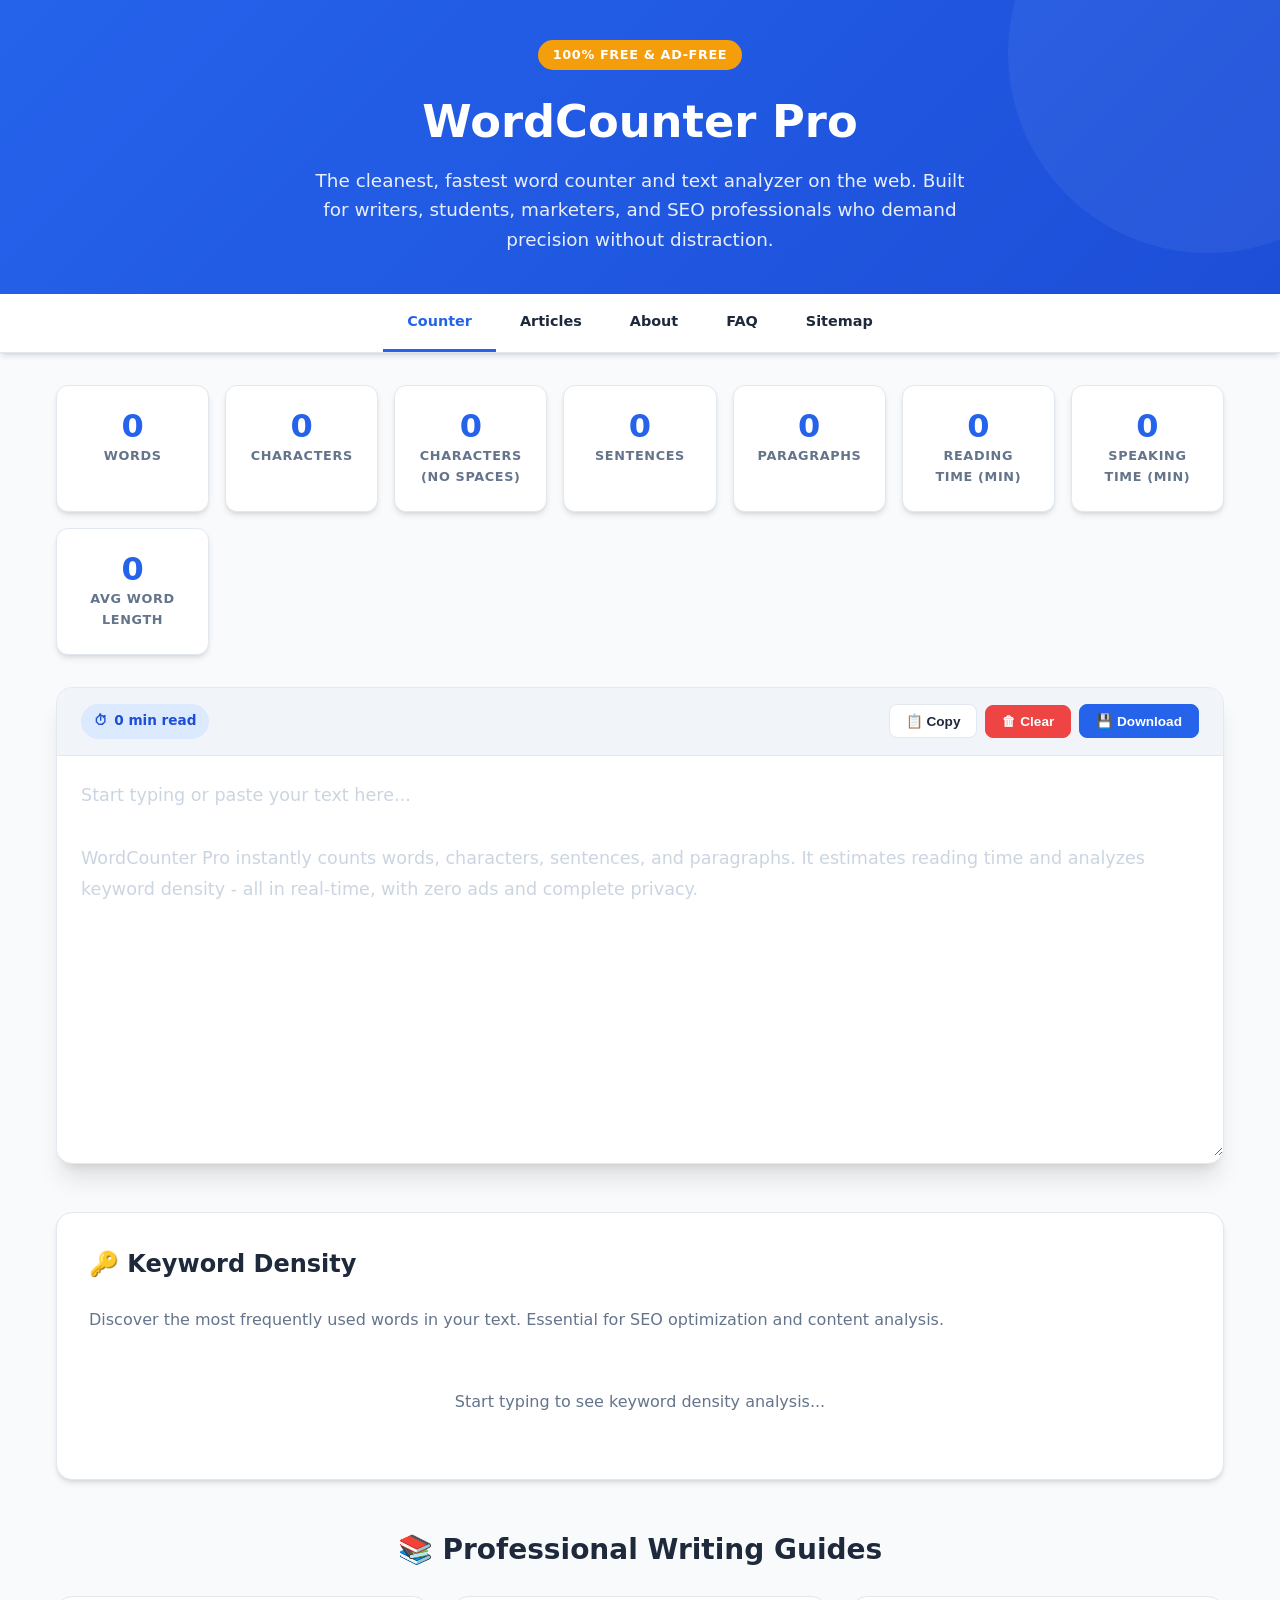
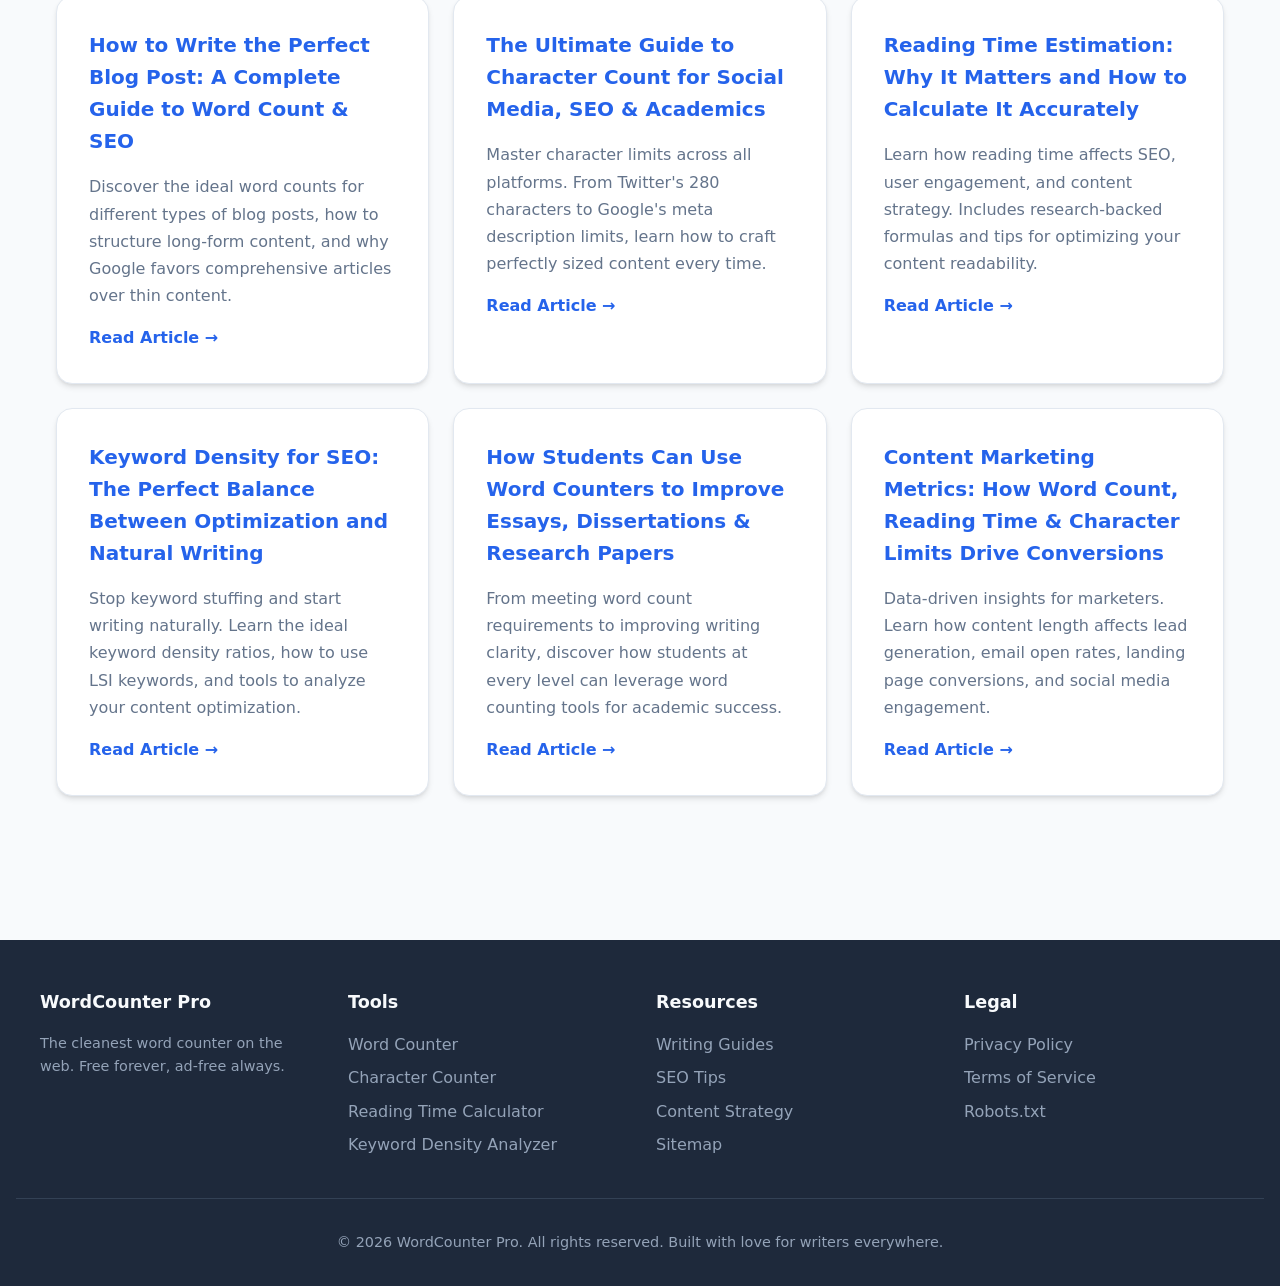
<file: index.html>
<!DOCTYPE html>
<html lang="en">
<head>
<meta charset="UTF-8">
<meta name="viewport" content="width=device-width, initial-scale=1.0">
<title>WordCounter Pro - Free Online Word & Character Counter</title>
<meta name="description" content="Free online word counter, character counter, and reading time estimator. Clean, ad-free tool for writers, students, marketers, and SEO professionals. No signup required.">
<meta name="keywords" content="word counter, character counter, online word count, reading time calculator, SEO word count, essay word counter, text analyzer, free word counter, character count tool">
<meta name="author" content="WordCounter Pro">
<meta name="robots" content="index, follow">
<meta name="googlebot" content="index, follow">
<link rel="canonical" href="https://bankacem.github.io/Word-Counter-/">
<link rel="sitemap" type="application/xml" title="Sitemap" href="https://bankacem.github.io/Word-Counter-/sitemap.xml">
<meta property="og:type" content="website">
<meta property="og:url" content="https://bankacem.github.io/Word-Counter-/">
<meta property="og:title" content="WordCounter Pro - Free Online Word & Character Counter">
<meta property="og:description" content="Clean, ad-free word counter and text analyzer. Perfect for writers, students, and SEO professionals.">
<meta property="og:site_name" content="WordCounter Pro">
<meta name="twitter:card" content="summary_large_image">
<meta name="twitter:url" content="https://bankacem.github.io/Word-Counter-/">
<meta name="twitter:title" content="WordCounter Pro - Free Online Word & Character Counter">
<meta name="twitter:description" content="Clean, ad-free word counter and text analyzer. Perfect for writers, students, and SEO professionals.">
<style>
:root{--primary:#2563eb;--primary-dark:#1d4ed8;--secondary:#f59e0b;--bg:#f8fafc;--card:#ffffff;--text:#1e293b;--text-light:#64748b;--border:#e2e8f0;--success:#10b981;--danger:#ef4444;--shadow:0 4px 6px -1px rgba(0,0,0,0.1),0 2px 4px -2px rgba(0,0,0,0.1);--shadow-lg:0 20px 25px -5px rgba(0,0,0,0.1),0 8px 10px -6px rgba(0,0,0,0.1);}
*{margin:0;padding:0;box-sizing:border-box;}
body{font-family:'Segoe UI',system-ui,-apple-system,sans-serif;background:var(--bg);color:var(--text);line-height:1.6;}
header{background:linear-gradient(135deg,var(--primary) 0%,var(--primary-dark) 100%);color:white;padding:2.5rem 1rem;text-align:center;position:relative;overflow:hidden;}
header::before{content:'';position:absolute;top:-50%;right:-10%;width:400px;height:400px;background:rgba(255,255,255,0.05);border-radius:50%;}
header h1{font-size:2.8rem;font-weight:800;margin-bottom:0.5rem;position:relative;}
header p{font-size:1.15rem;opacity:0.9;max-width:650px;margin:0 auto;position:relative;}
.badge{display:inline-block;background:var(--secondary);color:white;padding:0.3rem 0.9rem;border-radius:9999px;font-size:0.8rem;font-weight:700;text-transform:uppercase;letter-spacing:0.05em;margin-bottom:1rem;position:relative;}
nav{background:var(--card);border-bottom:1px solid var(--border);padding:0;position:sticky;top:0;z-index:100;box-shadow:var(--shadow);}
nav ul{display:flex;justify-content:center;list-style:none;flex-wrap:wrap;max-width:1200px;margin:0 auto;}
nav li a{display:block;padding:1rem 1.5rem;color:var(--text);text-decoration:none;font-weight:600;font-size:0.9rem;transition:all 0.2s;border-bottom:3px solid transparent;}
nav li a:hover,nav li a.active{color:var(--primary);border-bottom-color:var(--primary);}
.container{max-width:1200px;margin:0 auto;padding:2rem 1rem;}
.stats-grid{display:grid;grid-template-columns:repeat(auto-fit,minmax(150px,1fr));gap:1rem;margin-bottom:2rem;}
.stat-card{background:var(--card);border-radius:12px;padding:1.5rem;text-align:center;box-shadow:var(--shadow);border:1px solid var(--border);transition:transform 0.2s,box-shadow 0.2s;}
.stat-card:hover{transform:translateY(-2px);box-shadow:var(--shadow-lg);}
.stat-card .number{font-size:2rem;font-weight:800;color:var(--primary);line-height:1;margin-bottom:0.25rem;}
.stat-card .label{font-size:0.8rem;color:var(--text-light);text-transform:uppercase;letter-spacing:0.05em;font-weight:600;}
.editor-section{background:var(--card);border-radius:16px;box-shadow:var(--shadow-lg);border:1px solid var(--border);overflow:hidden;margin-bottom:3rem;}
.editor-toolbar{display:flex;justify-content:space-between;align-items:center;padding:1rem 1.5rem;background:#f1f5f9;border-bottom:1px solid var(--border);flex-wrap:wrap;gap:0.5rem;}
.toolbar-group{display:flex;gap:0.5rem;align-items:center;}
.btn{padding:0.5rem 1rem;border:1px solid var(--border);background:white;border-radius:8px;cursor:pointer;font-size:0.85rem;font-weight:600;color:var(--text);transition:all 0.2s;display:inline-flex;align-items:center;gap:0.4rem;}
.btn:hover{background:var(--primary);color:white;border-color:var(--primary);}
.btn-secondary{background:var(--primary);color:white;border-color:var(--primary);}
.btn-secondary:hover{background:var(--primary-dark);}
.btn-danger{background:var(--danger);color:white;border-color:var(--danger);}
.btn-danger:hover{background:#dc2626;}
#textInput{width:100%;min-height:400px;padding:1.5rem;border:none;outline:none;font-size:1.1rem;line-height:1.8;resize:vertical;font-family:'Segoe UI',system-ui,sans-serif;color:var(--text);}
#textInput::placeholder{color:#cbd5e1;}
.keyword-section{background:var(--card);border-radius:16px;box-shadow:var(--shadow);border:1px solid var(--border);padding:2rem;margin-bottom:3rem;}
.keyword-section h2{font-size:1.5rem;margin-bottom:1.5rem;}
.keyword-grid{display:grid;grid-template-columns:repeat(auto-fill,minmax(200px,1fr));gap:0.75rem;}
.keyword-item{display:flex;justify-content:space-between;align-items:center;padding:0.75rem 1rem;background:#f8fafc;border-radius:8px;border:1px solid var(--border);}
.keyword-item .word{font-weight:600;color:var(--text);}
.keyword-item .count{background:var(--primary);color:white;padding:0.2rem 0.6rem;border-radius:9999px;font-size:0.8rem;font-weight:700;}
.articles-section{margin-bottom:3rem;}
.articles-section h2{font-size:1.75rem;margin-bottom:1.5rem;text-align:center;}
.articles-grid{display:grid;grid-template-columns:repeat(auto-fit,minmax(300px,1fr));gap:1.5rem;}
.article-card{background:var(--card);border-radius:16px;box-shadow:var(--shadow);border:1px solid var(--border);padding:2rem;transition:transform 0.2s,box-shadow 0.2s;cursor:pointer;}
.article-card:hover{transform:translateY(-4px);box-shadow:var(--shadow-lg);}
.article-card h3{font-size:1.25rem;margin-bottom:1rem;color:var(--primary);}
.article-card p{color:var(--text-light);margin-bottom:1rem;line-height:1.7;}
.article-card .read-more{color:var(--primary);text-decoration:none;font-weight:600;display:inline-flex;align-items:center;gap:0.3rem;}
.article-card .read-more:hover{text-decoration:underline;}
.full-article{background:var(--card);border-radius:16px;box-shadow:var(--shadow);border:1px solid var(--border);padding:3rem;margin-bottom:2rem;display:none;}
.full-article.active{display:block;animation:fadeIn 0.4s ease;}
@keyframes fadeIn{from{opacity:0;transform:translateY(10px);}to{opacity:1;transform:translateY(0);}}
.full-article h2{font-size:2rem;margin-bottom:1.5rem;color:var(--text);}
.full-article h3{font-size:1.35rem;margin:2rem 0 1rem;color:var(--primary-dark);}
.full-article p{margin-bottom:1.25rem;color:var(--text);line-height:1.8;font-size:1.05rem;}
.full-article ul,.full-article ol{margin:1rem 0 1.5rem 1.5rem;}
.full-article li{margin-bottom:0.5rem;line-height:1.7;}
.back-btn{display:inline-flex;align-items:center;gap:0.4rem;margin-bottom:1.5rem;color:var(--primary);text-decoration:none;font-weight:600;cursor:pointer;border:none;background:none;font-size:1rem;}
.back-btn:hover{text-decoration:underline;}
footer{background:var(--text);color:white;padding:3rem 1rem 2rem;margin-top:4rem;}
.footer-grid{display:grid;grid-template-columns:repeat(auto-fit,minmax(200px,1fr));gap:2rem;max-width:1200px;margin:0 auto;}
.footer-col h4{font-size:1.1rem;margin-bottom:1rem;color:#f8fafc;}
.footer-col ul{list-style:none;}
.footer-col li{margin-bottom:0.5rem;}
.footer-col a{color:#94a3b8;text-decoration:none;transition:color 0.2s;}
.footer-col a:hover{color:white;}
.footer-bottom{text-align:center;padding-top:2rem;margin-top:2rem;border-top:1px solid #334155;color:#94a3b8;font-size:0.9rem;}
@media(max-width:768px){header h1{font-size:1.75rem;}.stats-grid{grid-template-columns:repeat(2,1fr);}.editor-toolbar{flex-direction:column;align-items:stretch;}.toolbar-group{justify-content:center;}.full-article{padding:1.5rem;}}
.toast{position:fixed;bottom:2rem;right:2rem;background:var(--text);color:white;padding:1rem 1.5rem;border-radius:12px;box-shadow:var(--shadow-lg);transform:translateY(100px);opacity:0;transition:all 0.3s ease;z-index:1000;font-weight:600;}
.toast.show{transform:translateY(0);opacity:1;}
.reading-indicator{display:inline-flex;align-items:center;gap:0.4rem;background:#dbeafe;color:var(--primary-dark);padding:0.4rem 0.8rem;border-radius:9999px;font-size:0.85rem;font-weight:600;}
</style>
</head>
<body>

<header>
<span class="badge">100% Free &amp; Ad-Free</span>
<h1>WordCounter Pro</h1>
<p>The cleanest, fastest word counter and text analyzer on the web. Built for writers, students, marketers, and SEO professionals who demand precision without distraction.</p>
</header>

<nav>
<ul>
<li><a href="#counter" class="active" onclick="showSection('counter');return false;">Counter</a></li>
<li><a href="#articles" onclick="showSection('articles');return false;">Articles</a></li>
<li><a href="#about" onclick="showSection('about');return false;">About</a></li>
<li><a href="#faq" onclick="showSection('faq');return false;">FAQ</a></li>
<li><a href="https://bankacem.github.io/Word-Counter-/sitemap.xml" target="_blank">Sitemap</a></li>
</ul>
</nav>

<div class="container">

<div class="stats-grid" id="statsGrid">
<div class="stat-card"><div class="number" id="wordCount">0</div><div class="label">Words</div></div>
<div class="stat-card"><div class="number" id="charCount">0</div><div class="label">Characters</div></div>
<div class="stat-card"><div class="number" id="charCountNoSpace">0</div><div class="label">Characters (no spaces)</div></div>
<div class="stat-card"><div class="number" id="sentenceCount">0</div><div class="label">Sentences</div></div>
<div class="stat-card"><div class="number" id="paragraphCount">0</div><div class="label">Paragraphs</div></div>
<div class="stat-card"><div class="number" id="readingTime">0</div><div class="label">Reading Time (min)</div></div>
<div class="stat-card"><div class="number" id="speakingTime">0</div><div class="label">Speaking Time (min)</div></div>
<div class="stat-card"><div class="number" id="avgWordLength">0</div><div class="label">Avg Word Length</div></div>
</div>

<div class="editor-section" id="counter">
<div class="editor-toolbar">
<div class="toolbar-group"><span class="reading-indicator">&#9201; <span id="readingTimeDisplay">0 min read</span></span></div>
<div class="toolbar-group">
<button class="btn" onclick="copyText()">&#128203; Copy</button>
<button class="btn btn-danger" onclick="clearText()">&#128465; Clear</button>
<button class="btn btn-secondary" onclick="downloadText()">&#128190; Download</button>
</div>
</div>
<textarea id="textInput" placeholder="Start typing or paste your text here...&#10;&#10;WordCounter Pro instantly counts words, characters, sentences, and paragraphs. It estimates reading time and analyzes keyword density - all in real-time, with zero ads and complete privacy."></textarea>
</div>

<div class="keyword-section" id="keywordSection">
<h2>&#128273; Keyword Density</h2>
<p style="color:var(--text-light);margin-bottom:1.5rem;">Discover the most frequently used words in your text. Essential for SEO optimization and content analysis.</p>
<div class="keyword-grid" id="keywordGrid">
<p style="color:var(--text-light);grid-column:1/-1;text-align:center;padding:2rem;">Start typing to see keyword density analysis...</p>
</div>
</div>

<div class="articles-section" id="articles">
<h2>&#128218; Professional Writing Guides</h2>
<div class="articles-grid" id="articlesGrid"></div>
</div>

<div id="fullArticlesContainer"></div>

<div class="full-article" id="about">
<h2>About WordCounter Pro</h2>
<p>WordCounter Pro was built with a single mission: to provide the cleanest, most reliable word counting experience on the internet. Unlike other tools that bombard you with pop-ups, banner ads, and unnecessary distractions, we believe that productivity tools should stay out of your way.</p>
<h3>Why We Built This</h3>
<p>As writers, students, and digital marketers ourselves, we were frustrated by the state of existing word counters. Most were cluttered with advertisements, slow to load, and required account creation for basic features. We decided to build something better - a tool that respects your time, your privacy, and your workflow.</p>
<h3>Key Features</h3>
<ul>
<li><strong>Real-time Analysis:</strong> Instant word, character, sentence, and paragraph counting as you type</li>
<li><strong>Reading Time Estimator:</strong> Calculate how long your content takes to read based on average adult reading speed (238 WPM)</li>
<li><strong>Speaking Time Calculator:</strong> Perfect for speechwriters and presenters (130 WPM average)</li>
<li><strong>Keyword Density Analysis:</strong> SEO-friendly word frequency tracking to optimize your content</li>
<li><strong>100% Privacy:</strong> All processing happens in your browser. Your text never leaves your device</li>
<li><strong>Zero Ads:</strong> Completely free with no advertisements, pop-ups, or distractions</li>
<li><strong>Export Options:</strong> Copy to clipboard or download as .txt file with one click</li>
</ul>
<h3>Who Uses WordCounter Pro?</h3>
<p>Our users include bestselling authors drafting novels, university students writing dissertations, content marketers optimizing blog posts, SEO professionals analyzing competitor content, journalists meeting word count deadlines, and translators ensuring consistent text length across languages.</p>
</div>

<div class="full-article" id="faq">
<h2>Frequently Asked Questions</h2>
<h3>Is WordCounter Pro really free?</h3>
<p>Yes, absolutely. WordCounter Pro is 100% free to use. There are no hidden fees, no premium tiers, and no account requirements. We believe essential writing tools should be accessible to everyone.</p>
<h3>Is my text stored or sent to a server?</h3>
<p>No. All text processing happens locally in your browser using JavaScript. Your content is never transmitted to any server, stored in any database, or accessible to anyone else. You can even use WordCounter Pro offline after the initial page load.</p>
<h3>How accurate is the reading time estimate?</h3>
<p>Our reading time calculation uses the standard average adult reading speed of 238 words per minute (WPM) for silent reading, and 130 WPM for speaking aloud. These are research-backed averages from studies by Marc Brysbaert and others. For technical or dense content, actual reading time may be longer.</p>
<h3>Does it work on mobile devices?</h3>
<p>Yes, WordCounter Pro is fully responsive and works perfectly on smartphones, tablets, laptops, and desktop computers. The interface automatically adapts to your screen size.</p>
<h3>Can I count words in multiple languages?</h3>
<p>Yes, WordCounter Pro works with any language that uses space-separated words, including English, Spanish, French, German, Arabic, and many others. For languages like Chinese, Japanese, and Korean that do not use spaces, character counting is fully accurate.</p>
<h3>What file formats can I download?</h3>
<p>Currently, you can download your text as a plain .txt file. We are considering adding support for .docx and .pdf exports in future updates based on user feedback.</p>
<h3>How do I use the keyword density feature?</h3>
<p>Simply type or paste your text into the editor. The keyword density section automatically updates to show the most frequently used words, excluding common stop words like &quot;the,&quot; &quot;and,&quot; and &quot;is.&quot; This helps SEO professionals identify overused or underused terms.</p>
</div>

</div>

<footer>
<div class="footer-grid">
<div class="footer-col">
<h4>WordCounter Pro</h4>
<p style="color:#94a3b8;font-size:0.9rem;">The cleanest word counter on the web. Free forever, ad-free always.</p>
</div>
<div class="footer-col">
<h4>Tools</h4>
<ul>
<li><a href="#counter" onclick="showSection('counter');return false;">Word Counter</a></li>
<li><a href="#counter" onclick="showSection('counter');return false;">Character Counter</a></li>
<li><a href="#counter" onclick="showSection('counter');return false;">Reading Time Calculator</a></li>
<li><a href="#counter" onclick="showSection('counter');return false;">Keyword Density Analyzer</a></li>
</ul>
</div>
<div class="footer-col">
<h4>Resources</h4>
<ul>
<li><a href="#articles" onclick="showSection('articles');return false;">Writing Guides</a></li>
<li><a href="#articles" onclick="showSection('articles');return false;">SEO Tips</a></li>
<li><a href="#articles" onclick="showSection('articles');return false;">Content Strategy</a></li>
<li><a href="https://bankacem.github.io/Word-Counter-/sitemap.xml" target="_blank">Sitemap</a></li>
</ul>
</div>
<div class="footer-col">
<h4>Legal</h4>
<ul>
<li><a href="#">Privacy Policy</a></li>
<li><a href="#">Terms of Service</a></li>
<li><a href="https://bankacem.github.io/Word-Counter-/robots.txt" target="_blank">Robots.txt</a></li>
</ul>
</div>
</div>
<div class="footer-bottom">
<p>&copy; 2026 WordCounter Pro. All rights reserved. Built with love for writers everywhere.</p>
</div>
</footer>

<div class="toast" id="toast">Copied to clipboard!</div>

<script>
const stopWords=new Set(['the','a','an','and','or','but','in','on','at','to','for','of','with','by','from','up','about','into','through','during','before','after','above','below','between','among','within','without','against','under','over','is','are','was','were','be','been','being','have','has','had','do','does','did','will','would','shall','should','can','could','may','might','must','ought','need','dare','used','this','that','these','those','i','you','he','she','it','we','they','me','him','her','us','them','my','your','his','its','our','their','what','which','who','whom','whose','where','when','why','how','all','each','every','both','few','more','most','other','some','such','no','nor','not','only','own','same','so','than','too','very','just','now','then','here','there','once','again','also','back','still','yet','already','almost','enough','even','ever','far','fast','hard','late','long','never','quick','slow','soon','well','as','if','because','while','although','though','unless','until','since','whether','once','than','like','so','if','unless','until','because','since','while','although','though','whereas','whilst','however','therefore','thus','hence','moreover','furthermore','nevertheless','nonetheless','otherwise','instead','meanwhile','besides','additionally','consequently','accordingly','subsequently','eventually','finally','initially','originally','currently','recently','previously','formerly','lately','ultimately','indeed','certainly','definitely','absolutely','probably','possibly','perhaps','maybe','likely','obviously','clearly','apparently','presumably','supposedly','arguably','potentially','essentially','basically','generally','usually','normally','typically','frequently','often','sometimes','occasionally','rarely','seldom','hardly','barely','scarcely']);

const articles=[
{id:'article1',title:'How to Write the Perfect Blog Post: A Complete Guide to Word Count & SEO',excerpt:'Discover the ideal word counts for different types of blog posts, how to structure long-form content, and why Google favors comprehensive articles over thin content.',content:'<h2>How to Write the Perfect Blog Post: A Complete Guide to Word Count & SEO</h2><p>Writing a blog post that ranks on Google and engages readers is both an art and a science. One of the most common questions content creators ask is: <strong>how long should my blog post be?</strong> The answer, as with most things in SEO, is nuanced. In this comprehensive guide, we will explore the ideal word counts for different types of content, the science behind reader engagement, and practical strategies for creating posts that dominate search results.</p><h3>The Science of Word Count and SEO</h3><p>Multiple studies have shown a strong correlation between content length and search engine rankings. According to research by Backlinko, the average Google first page result contains <strong>1,447 words</strong>. However, this does not mean every post needs to be 1,500 words. The key is matching your content length to user intent.</p><p>Google\'s algorithms have evolved to prioritize content depth over keyword density. The Helpful Content Update and subsequent algorithm changes reward content that genuinely satisfies user queries. This means your word count should be dictated by how thoroughly you can answer a question, not by an arbitrary number.</p><h3>Ideal Word Counts by Content Type</h3><ul><li><strong>News & Updates (300-500 words):</strong> Quick announcements, company updates, and breaking news pieces</li><li><strong>How-To Guides (1,500-2,500 words):</strong> Step-by-step tutorials that need detailed explanations</li><li><strong>List Posts (1,000-2,000 words):</strong> Curated lists with sufficient detail for each item</li><li><strong>Pillar Content (3,000-5,000+ words):</strong> Comprehensive guides that cover a topic exhaustively</li><li><strong>Product Reviews (1,000-2,000 words):</strong> Detailed evaluations with pros, cons, and comparisons</li><li><strong>Case Studies (1,500-3,000 words):</strong> In-depth analysis of real-world results</li><li><strong>Opinion Pieces (800-1,500 words):</strong> Thought leadership and commentary</li></ul><h3>Why Long-Form Content Ranks Better</h3><p>Long-form content tends to rank better for several reasons. First, it naturally includes more keywords and semantic variations, signaling topical authority to search engines. Second, comprehensive content earns more backlinks because other websites prefer citing authoritative sources. Third, longer content keeps readers on the page longer, reducing bounce rate and increasing dwell time - both positive ranking signals.</p><p>However, length alone is not enough. A 5,000-word post filled with fluff will not outrank a 1,000-word post that directly answers the user\'s question. Quality always trumps quantity. The goal is to be as comprehensive as necessary, but no more.</p><h3>Structuring Long-Form Content for Readability</h3><p>The biggest challenge with long-form content is maintaining reader engagement. Here are proven strategies:</p><ol><li><strong>Use descriptive headings (H2, H3, H4):</strong> Break content into scannable sections. Readers should understand your article by reading headings alone.</li><li><strong>Include visuals every 300-400 words:</strong> Images, charts, infographics, and videos break up text and improve comprehension.</li><li><strong>Write short paragraphs:</strong> Aim for 2-3 sentences per paragraph. Walls of text intimidate readers.</li><li><strong>Use bullet points and numbered lists:</strong> These make information digestible and scannable.</li><li><strong>Add a table of contents:</strong> For posts over 2,000 words, a clickable TOC improves user experience and may earn jump links in SERPs.</li><li><strong>Include a summary box:</strong> A "Key Takeaways" section at the top helps busy readers get the gist quickly.</li></ol><h3>Using WordCounter Pro for Content Optimization</h3><p>Our word counter tool is designed specifically for content creators. As you write, you can monitor your word count in real-time, check your keyword density to avoid over-optimization, and estimate reading time to ensure your content matches audience expectations. The keyword density feature is particularly valuable for SEO - it helps you identify whether you are using your target keyword enough (or too much) without resorting to awkward keyword stuffing.</p><h3>Common Word Count Mistakes to Avoid</h3><ul><li><strong>Writing to a number:</strong> Do not add fluff to hit an arbitrary word count. Every sentence should add value.</li><li><strong>Ignoring mobile readers:</strong> Long posts can be intimidating on small screens. Use ample white space and short paragraphs.</li><li><strong>Neglecting the introduction:</strong> The first 100 words determine whether readers stay. Hook them immediately with a compelling problem or promise.</li><li><strong>Forgetting the conclusion:</strong> Summarize key points and include a clear call-to-action. Do not let your post fizzle out.</li></ul><h3>Conclusion</h3><p>The perfect blog post length depends on your topic, audience, and competition. While data suggests longer content tends to perform better in search, the ultimate metric is user satisfaction. Write as much as needed to thoroughly answer the query, structure your content for readability, and always prioritize quality over quantity. Use WordCounter Pro to track your progress, optimize your keyword usage, and ensure your content hits the sweet spot for both readers and search engines.</p>'},
{id:'article2',title:'The Ultimate Guide to Character Count for Social Media, SEO & Academics',excerpt:'Master character limits across all platforms. From Twitter\'s 280 characters to Google\'s meta description limits, learn how to craft perfectly sized content every time.',content:'<h2>The Ultimate Guide to Character Count for Social Media, SEO & Academics</h2><p>In the digital age, character count is not just a number - it is a constraint that shapes how we communicate. Whether you are crafting a tweet, writing a meta description, or submitting an academic paper, understanding character limits is essential for effective communication. This guide covers every major platform and use case, giving you the knowledge to optimize your content for maximum impact.</p><h3>Social Media Character Limits in 2026</h3><p>Each social platform has evolved its character policies. Here are the current limits you need to know:</p><ul><li><strong>Twitter/X:</strong> 280 characters per tweet. Premium users can write up to 25,000 characters, but the feed still truncates at 280.</li><li><strong>Instagram:</strong> 2,200 characters per caption. However, only the first 125 characters appear without tapping "more."</li><li><strong>Facebook:</strong> 63,206 characters per post, but optimal engagement happens under 80 characters.</li><li><strong>LinkedIn:</strong> 3,000 characters for posts, 2,000 for comments. Posts between 1,300-2,000 characters get the most engagement.</li><li><strong>TikTok:</strong> 2,200 characters for captions. The first line is crucial for hooking viewers.</li><li><strong>YouTube:</strong> 5,000 characters for descriptions, 100 for titles. Titles should stay under 60 characters to avoid truncation.</li><li><strong>Pinterest:</strong> 500 characters for descriptions. Rich pins allow more, but concise descriptions perform better.</li></ul><h3>SEO Character Count Best Practices</h3><p>Search engine optimization is heavily influenced by character count. Here are the critical limits:</p><ul><li><strong>Title Tags:</strong> 50-60 characters. Google typically displays the first 600 pixels, which equals roughly 50-60 characters depending on letter width.</li><li><strong>Meta Descriptions:</strong> 150-160 characters. Google may rewrite these, but well-crafted descriptions improve click-through rates.</li><li><strong>URL Slugs:</strong> Under 75 characters. Shorter URLs are easier to share and perform slightly better in search.</li><li><strong>Alt Text:</strong> 125 characters maximum. Screen readers typically stop after 125 characters.</li><li><strong>H1 Tags:</strong> 20-70 characters. Your main heading should be descriptive but concise.</li></ul><h3>Academic Writing Character & Word Count Standards</h3><p>Academic institutions and journals enforce strict length requirements:</p><ul><li><strong>College Essays (Common App):</strong> 250-650 words. The sweet spot is typically 500-650 words.</li><li><strong>Abstracts:</strong> 150-300 words for most journals. Some require as few as 100 words.</li><li><strong>Research Papers:</strong> Varies by discipline. Humanities papers often run 8,000-12,000 words; STEM papers are typically 3,000-6,000 words.</li><li><strong>Dissertations:</strong> 80,000-100,000 words for PhD level in humanities; 40,000-60,000 in sciences.</li><li><strong>Conference Papers:</strong> 3,000-5,000 words, with strict page limits (typically 6-10 pages).</li></ul><h3>Why Character Count Matters for User Experience</h3><p>Beyond platform constraints, character count directly impacts readability and engagement. Studies show that:</p><ul><li>Sentences over 25 words decrease comprehension by 20%</li><li>Paragraphs over 150 words cause readers to skip</li><li>Social media posts under 80 characters get 66% more engagement</li><li>Email subject lines under 50 characters have higher open rates</li><li>Push notifications under 40 characters have the highest click-through rates</li></ul><h3>How to Write Within Character Limits</h3><p>Writing concisely is a skill. Here are proven techniques:</p><ol><li><strong>Eliminate filler words:</strong> Remove "very," "really," "just," "that," and "in order to."</li><li><strong>Use active voice:</strong> "The team completed the project" (24 chars) vs "The project was completed by the team" (38 chars).</li><li><strong>Choose strong verbs:</strong> "Sprinted" instead of "ran very fast."</li><li><strong>Avoid redundancy:</strong> "Free gift" is redundant. "Gift" suffices.</li><li><strong>Use numerals:</strong> "5" instead of "five" saves characters.</li><li><strong>Abbreviate strategically:</strong> Use well-known abbreviations like "SEO," "CTA," and "ROI."</li></ol><h3>Using WordCounter Pro for Character Optimization</h3><p>Our tool provides real-time character counting with and without spaces, making it perfect for platform-specific optimization. The keyword density feature also helps ensure your limited character budget includes the most important terms. Whether you are writing a tweet, a meta description, or an abstract, WordCounter Pro ensures you hit your target precisely.</p><h3>Conclusion</h3><p>Character count is more than a constraint - it is a framework for clarity. By understanding the limits of each platform and discipline, you can craft messages that are concise, impactful, and perfectly optimized. Use WordCounter Pro to stay within bounds while maximizing the power of every character.</p>'},
{id:'article3',title:'Reading Time Estimation: Why It Matters and How to Calculate It Accurately',excerpt:'Learn how reading time affects SEO, user engagement, and content strategy. Includes research-backed formulas and tips for optimizing your content readability.',content:'<h2>Reading Time Estimation: Why It Matters and How to Calculate It Accurately</h2><p>Have you ever clicked on an article, saw "12 min read" at the top, and immediately closed the tab? Or perhaps you were relieved to see "3 min read" and dove right in? Reading time estimates are small but powerful signals that shape user behavior, content strategy, and even search engine rankings. In this guide, we explore the science behind reading speed, why reading time matters, and how to use it to improve your content.</p><h3>The Science of Reading Speed</h3><p>Reading speed varies significantly based on content complexity, reader expertise, and reading purpose. Here are the key benchmarks:</p><ul><li><strong>Silent reading (average adult):</strong> 238 words per minute (WPM) - the most widely cited figure from Marc Brysbaert\'s 2019 research</li><li><strong>Silent reading (college students):</strong> 300 WPM for familiar topics</li><li><strong>Technical reading:</strong> 150-200 WPM for dense, unfamiliar material</li><li><strong>Proofreading:</strong> 180 WPM when carefully checking for errors</li><li><strong>Speaking aloud:</strong> 130 WPM for presentations and speeches</li><li><strong>Skimming:</strong> 700+ WPM when scanning for specific information</li></ul><h3>Why Reading Time Affects SEO</h3><p>Google does not directly use reading time as a ranking factor, but it correlates strongly with signals Google does value:</p><ul><li><strong>Dwell time:</strong> Longer content keeps users on the page longer, signaling satisfaction</li><li><strong>Bounce rate:</strong> Accurate reading time estimates set proper expectations, reducing immediate exits</li><li><strong>Click-through rate:</strong> Users prefer content that matches their available time</li><li><strong>Featured snippets:</strong> Google sometimes displays reading time in search results</li></ul><p>Medium popularized reading time estimates, and now major publishers like The New York Times, The Guardian, and BuzzFeed include them. This has trained users to expect and use this information when deciding what to read.</p><h3>How to Calculate Reading Time</h3><p>The basic formula is simple: <strong>Word Count / Words Per Minute = Reading Time in Minutes</strong></p><p>For example, a 1,500-word article at 238 WPM equals approximately 6.3 minutes. Most tools round to the nearest minute, so this would display as "6 min read."</p><p>However, advanced calculators adjust for:</p><ul><li><strong>Image count:</strong> Each image adds approximately 12 seconds of viewing time</li><li><strong>Video embeds:</strong> Add the video length to the total</li><li><strong>Code blocks:</strong> Technical content is read 30-40% slower</li><li><strong>Tables and charts:</strong> Add 5-10 seconds per data visualization</li><li><strong>Reading difficulty:</strong> Flesch Reading Ease score below 50 increases time by 20%</li></ul><h3>Optimal Reading Times by Content Type</h3><p>Research from content analytics platforms reveals ideal reading times for different goals:</p><ul><li><strong>Social media shares:</strong> 3-7 minutes (sweet spot at 5 minutes)</li><li><strong>Email newsletters:</strong> 3-5 minutes (higher open rates)</li><li><strong>SEO blog posts:</strong> 7-15 minutes (ranks for more keywords)</li><li><strong>Case studies:</strong> 8-12 minutes (builds authority)</li><li><strong>White papers:</strong> 15-30 minutes (generates leads)</li><li><strong>News articles:</strong> 2-5 minutes (matches attention spans)</li></ul><h3>Improving Readability to Reduce Effective Reading Time</h3><p>You cannot change how fast people read, but you can make your content easier to process:</p><ol><li><strong>Write at an 8th-grade reading level:</strong> Tools like the Flesch-Kincaid test help. Aim for a score of 60-70.</li><li><strong>Use short sentences:</strong> Average sentence length should be 15-20 words.</li><li><strong>Break up text:</strong> Use subheadings every 300 words, images every 400 words.</li><li><strong>Front-load information:</strong> Put the most important points in the first paragraph.</li><li><strong>Use transition words:</strong> "However," "therefore," and "meanwhile" guide readers through your logic.</li><li><strong>Avoid jargon:</strong> Unless writing for a technical audience, explain terms or link to definitions.</li></ol><h3>Speaking Time vs. Reading Time</h3><p>For presenters and speechwriters, speaking time is crucial. The average speaking rate is 130 WPM, though this varies:</p><ul><li><strong>Conversational:</strong> 130-150 WPM</li><li><strong>Presentation:</strong> 100-120 WPM (allows for pauses and emphasis)</li><li><strong>Auctioneer/fast:</strong> 250+ WPM</li><li><strong>Podcast/narration:</strong> 150-160 WPM</li></ul><p>WordCounter Pro calculates both reading and speaking time, making it invaluable for speech preparation, podcast scripting, and presentation planning.</p><h3>Conclusion</h3><p>Reading time is a small detail with outsized impact. By understanding how to calculate it accurately and optimize your content for readability, you can improve user satisfaction, SEO performance, and content strategy. WordCounter Pro\'s real-time reading time estimation helps you craft content that respects your audience\'s time while delivering maximum value.</p>'},
{id:'article4',title:'Keyword Density for SEO: The Perfect Balance Between Optimization and Natural Writing',excerpt:'Stop keyword stuffing and start writing naturally. Learn the ideal keyword density ratios, how to use LSI keywords, and tools to analyze your content optimization.',content:'<h2>Keyword Density for SEO: The Perfect Balance Between Optimization and Natural Writing</h2><p>Keyword density has been one of the most debated topics in SEO since the dawn of search engines. In the early 2000s, marketers stuffed pages with keywords to game the system. Today, Google\'s algorithms are sophisticated enough to detect and penalize such tactics. So what is the right keyword density in 2026? And how do you optimize content without sacrificing readability? This guide provides research-backed answers.</p><h3>What Is Keyword Density?</h3><p>Keyword density is the percentage of times a target keyword appears in your content relative to the total word count. The formula is:</p><p style="background:#f1f5f9;padding:1rem;border-radius:8px;font-family:monospace;">Keyword Density = (Number of times keyword appears / Total word count) x 100</p><p>For example, if your target keyword "organic coffee" appears 10 times in a 1,000-word article, your keyword density is 1%.</p><h3>The Ideal Keyword Density in 2026</h3><p>Google has never published an official keyword density recommendation, and for good reason: there is no magic number. However, extensive SEO research suggests these ranges:</p><ul><li><strong>Primary keyword:</strong> 0.5% - 2.5% (1-2 times per 100 words)</li><li><strong>Secondary keywords:</strong> 0.3% - 1.5%</li><li><strong>LSI (Latent Semantic Indexing) keywords:</strong> 1% - 3% collectively</li></ul><p>Yoast SEO, one of the most popular WordPress plugins, recommends a keyword density of 0.5% - 3%. SEMrush\'s analysis of top-ranking pages found an average primary keyword density of 1.14%.</p><p>The key insight: <strong>context matters more than count.</strong> Google\'s BERT and MUM algorithms understand natural language, synonyms, and user intent. They do not need exact-match keywords to understand what your content is about.</p><h3>Keyword Density vs. Keyword Stuffing</h3><p>Keyword stuffing is the practice of overloading content with keywords to manipulate rankings. Google\'s Webmaster Guidelines explicitly prohibit this practice. Signs of keyword stuffing include:</p><ul><li>Keyword density above 3-4%</li><li>Unnatural repetition that disrupts reading flow</li><li>Lists of keywords with no contextual value</li><li>Keywords hidden in white text or meta tags</li><li>Keyword variants crammed into every sentence</li></ul><p>Google\'s Panda algorithm, first released in 2011, was specifically designed to penalize thin and keyword-stuffed content. Subsequent updates have only made these penalties more severe.</p><h3>The Power of LSI Keywords and Semantic SEO</h3><p>Instead of obsessing over a single keyword, modern SEO focuses on topical authority. LSI keywords are terms semantically related to your primary keyword. For example, if your primary keyword is "apple pie," LSI keywords include "cinnamon," "baking," "crust," "dessert," and "recipe."</p><p>Using LSI keywords signals to Google that your content covers a topic comprehensively, not just a single keyword. This approach:</p><ul><li>Improves rankings for long-tail keyword variations</li><li>Reduces the risk of keyword stuffing penalties</li><li>Makes content more natural and readable</li><li>Helps you rank for "People Also Ask" questions</li></ul><h3>Where to Place Keywords for Maximum Impact</h3><p>Keyword placement is as important as density. Prioritize these locations:</p><ol><li><strong>Title tag:</strong> Include the primary keyword near the beginning</li><li><strong>H1 heading:</strong> Use the exact or close variant of your keyword</li><li><strong>First 100 words:</strong> Mention your keyword early to establish topic relevance</li><li><strong>Subheadings (H2, H3):</strong> Use keyword variations naturally</li><li><strong>Image alt text:</strong> Describe images using relevant keywords</li><li><strong>URL slug:</strong> Keep it short and keyword-rich</li><li><strong>Meta description:</strong> Include the keyword to improve CTR</li><li><strong>Conclusion:</strong> Reinforce the topic with a final keyword mention</li></ol><h3>How to Analyze Keyword Density with WordCounter Pro</h3><p>Our keyword density feature automatically analyzes your text and displays the most frequently used words, excluding common stop words like "the," "and," and "is." This gives you a clear picture of your content\'s topical focus. Here is how to use it effectively:</p><ul><li><strong>Check your primary keyword:</strong> Ensure it appears naturally throughout the text</li><li><strong>Identify overused words:</strong> If one word dominates, diversify with synonyms</li><li><strong>Discover LSI opportunities:</strong> Look for related terms you could expand on</li><li><strong>Balance your vocabulary:</strong> A rich vocabulary signals expertise to both readers and search engines</li></ul><h3>Tools for Advanced Keyword Analysis</h3><p>Beyond WordCounter Pro, consider these tools for deeper analysis:</p><ul><li><strong>Google Search Console:</strong> See which queries actually bring traffic to your page</li><li><strong>SEMrush:</strong> Analyze competitor keyword density and discover gaps</li><li><strong>Ahrefs:</strong> Find keyword cannibalization issues across your site</li><li><strong>Surfer SEO:</strong> Compare your content against top-ranking pages in real-time</li></ul><h3>Conclusion</h3><p>Keyword density is not dead, but it has evolved. The goal is no longer to hit an exact percentage but to write naturally while signaling topical relevance. Focus on comprehensive coverage, semantic richness, and user intent. Use WordCounter Pro\'s keyword density feature as a guide, not a rule, and always prioritize the reader experience over algorithmic manipulation.</p>'},
{id:'article5',title:'How Students Can Use Word Counters to Improve Essays, Dissertations & Research Papers',excerpt:'From meeting word count requirements to improving writing clarity, discover how students at every level can leverage word counting tools for academic success.',content:'<h2>How Students Can Use Word Counters to Improve Essays, Dissertations & Research Papers</h2><p>For students, word count is not just a number - it is often a grade requirement. Whether you are writing a 500-word personal statement, a 3,000-word research paper, or a 100,000-word dissertation, staying within prescribed limits is crucial. But word counters are far more useful than simple compliance tools. This guide explores how students at every academic level can use word counting to improve their writing, manage their time, and achieve better grades.</p><h3>Understanding Academic Word Count Requirements</h3><p>Every academic level has typical word count expectations:</p><ul><li><strong>High school essays:</strong> 300-1,000 words</li><li><strong>College admission essays:</strong> 250-650 words (Common App limit)</li><li><strong>Undergraduate essays:</strong> 1,500-3,000 words</li><li><strong>Literature reviews:</strong> 2,000-5,000 words</li><li><strong>Master\'s dissertations:</strong> 15,000-25,000 words</li><li><strong>PhD theses:</strong> 80,000-100,000 words</li><li><strong>Journal articles:</strong> 3,000-8,000 words depending on discipline</li></ul><p>Most institutions allow a 10% leeway above or below the target. Exceeding this range can result in penalties, so monitoring your word count throughout the writing process is essential.</p><h3>Word Count as a Writing Strategy</h3><p>Smart students use word count as a structural tool, not just a final check. Here is how:</p><ol><li><strong>Allocate words by section:</strong> For a 2,000-word essay, plan: Introduction (200 words), Body Paragraph 1 (500), Body Paragraph 2 (500), Body Paragraph 3 (500), Conclusion (300). This prevents unbalanced arguments.</li><li><strong>Set daily word count goals:</strong> A 10,000-word dissertation written over 30 days requires only 334 words per day. Breaking large projects into daily targets makes them manageable.</li><li><strong>Use word count to identify weak sections:</strong> If one argument is 800 words and another is 200, the weaker argument needs expansion or the stronger one needs trimming.</li><li><strong>Track progress visually:</strong> Seeing your word count grow provides motivation and a sense of accomplishment.</li></ol><h3>Meeting Minimum Word Counts Without Fluff</h3><p>Struggling to hit the minimum? Here are legitimate ways to expand your content:</p><ul><li><strong>Add examples and case studies:</strong> Real-world applications strengthen arguments while adding words</li><li><strong>Expand on counterarguments:</strong> Addressing opposing views demonstrates critical thinking</li><li><strong>Include data and statistics:</strong> Cite research with brief explanations of methodology</li><li><strong>Define key terms:</strong> Academic writing benefits from precise definitions</li><li><strong>Add transitional paragraphs:</strong> Smooth connections between sections improve flow</li></ul><p>Avoid these fluff tactics: repeating the same point, adding unnecessary adjectives, using passive voice to inflate sentences, or including irrelevant information.</p><h3>Trimming Excess to Meet Maximum Word Counts</h3><p>When you are over the limit, cut strategically:</p><ul><li><strong>Remove redundant phrases:</strong> "In order to" = "To"; "Due to the fact that" = "Because"</li><li><strong>Eliminate filler words:</strong> "Very," "really," "quite," and "rather" rarely add meaning</li><li><strong>Use active voice:</strong> It is more concise and direct</li><li><strong>Condense quotes:</strong> Use ellipses to shorten long quotations, keeping only the essential parts</li><li><strong>Remove tangential points:</strong> If a paragraph does not directly support your thesis, cut it</li></ul><h3>Word Count and Writing Quality</h3><p>Research from the University of Oxford found that students who actively monitor their word count produce more coherent essays. Why? Because word count awareness forces writers to plan, prioritize, and self-edit. Students who write without checking word counts tend to ramble, repeat themselves, or leave arguments underdeveloped.</p><p>Additionally, reading time estimation helps students gauge whether their writing is appropriate for their audience. A professor reading 50 essays appreciates concise, well-structured arguments over verbose prose.</p><h3>Using WordCounter Pro for Academic Writing</h3><p>WordCounter Pro is designed with students in mind. Key features for academic use include:</p><ul><li><strong>Real-time counting:</strong> Watch your word count grow as you type, eliminating the need for constant manual checks</li><li><strong>Character counting:</strong> Essential for applications with strict character limits (like the Common App\'s 650-word limit, which is actually enforced by character count in some systems)</li><li><strong>Reading time:</strong> Ensure your presentation or speech fits within time limits</li><li><strong>Paragraph counting:</strong> Verify you have enough structural breaks for readability</li><li><strong>Keyword density:</strong> Check that you are using subject-specific terminology appropriately without overusing buzzwords</li></ul><h3>Citation Managers and Word Count</h3><p>One common question: do citations count toward word count? The answer varies by institution:</p><ul><li><strong>In-text citations:</strong> Usually count (e.g., "Smith, 2020, p. 45")</li><li><strong>Footnotes:</strong> Sometimes excluded; check your style guide</li><li><strong>Reference lists/bibliographies:</strong> Almost always excluded</li><li><strong>Appendices:</strong> Usually excluded but confirm with your supervisor</li></ul><p>WordCounter Pro counts everything in the text box, so you can easily toggle between "with references" and "without references" by temporarily removing your bibliography.</p><h3>Conclusion</h3><p>Word count is not an arbitrary constraint - it is a framework for effective academic communication. By using word counters strategically throughout the writing process, students can plan better, write more efficiently, and produce higher-quality work. WordCounter Pro provides the precision and privacy students need, with no ads, no data collection, and complete confidentiality for your academic work.</p>'},
{id:'article6',title:'Content Marketing Metrics: How Word Count, Reading Time & Character Limits Drive Conversions',excerpt:'Data-driven insights for marketers. Learn how content length affects lead generation, email open rates, landing page conversions, and social media engagement.',content:'<h2>Content Marketing Metrics: How Word Count, Reading Time & Character Limits Drive Conversions</h2><p>Content marketing is a numbers game, and the numbers start with word count. From email subject lines to white papers, every piece of content has an optimal length that maximizes engagement and conversions. This data-driven guide reveals what the research says about content length across every major marketing channel, and how to use WordCounter Pro to hit your targets every time.</p><h3>Blog Content: The Long vs. Short Debate</h3><p>The debate between long-form and short-form content has raged for years. Here is what the data actually shows:</p><ul><li><strong>HubSpot analysis:</strong> Posts between 2,100-2,400 words get the most organic traffic</li><li><strong>Backlinko study:</strong> The average first-page Google result is 1,447 words</li><li><strong>Buffer research:</strong> The ideal blog post length for social shares is 1,600 words</li><li><strong>Medium data:</strong> Posts that take 7 minutes to read get the most engagement</li></ul><p>The verdict? Long-form content wins for SEO and authority, but only when it is genuinely comprehensive. Thin, padded content performs worse than concise, valuable short posts. The key is matching length to intent: informational queries need depth; navigational queries need brevity.</p><h3>Email Marketing: Subject Lines, Body Copy & CTAs</h3><p>Email marketing is one of the most character-sensitive channels. Here are the optimal lengths:</p><ul><li><strong>Subject lines:</strong> 41-50 characters (highest open rates). Mobile devices truncate at 30-40 characters.</li><li><strong>Preheader text:</strong> 40-100 characters. This appears after the subject line in most email clients.</li><li><strong>Email body:</strong> 50-125 words for promotional emails; 200-500 words for newsletters.</li><li><strong>CTA buttons:</strong> 2-5 words. "Shop Now" (8 chars) outperforms "Click here to shop our latest collection" (47 chars).</li></ul><p>Litmus research shows that emails with subject lines under 50 characters have 12% higher open rates than longer subjects. Every character counts in the inbox.</p><h3>Landing Pages: The Science of Conversion Copy</h3><p>Landing page length depends on product complexity and customer awareness:</p><ul><li><strong>Short pages (300-500 words):</strong> Best for simple products, warm leads, or free offers with low friction</li><li><strong>Medium pages (500-1,000 words):</strong> Ideal for SaaS trials, webinars, and mid-ticket products</li><li><strong>Long pages (1,000-5,000+ words):</strong> Necessary for high-ticket products, complex services, or cold traffic</li></ul><p>MarketingExperiments found that long-form landing pages can generate 220% more leads than short-form pages for complex offers. However, the page must be scannable: use bullet points, subheadings, and images to break up text.</p><h3>Social Media: Platform-Specific Character Strategies</h3><p>Each social platform rewards different content lengths:</p><ul><li><strong>Twitter/X:</strong> Tweets under 100 characters get 17% more engagement than longer tweets. Threads perform best at 5-10 tweets.</li><li><strong>LinkedIn:</strong> Posts between 1,300-2,000 characters (about 200-300 words) get the most engagement. Longer posts are collapsed, reducing visibility.</li><li><strong>Instagram:</strong> Captions under 125 characters show fully without tapping "more." Longer captions work for storytelling but hurt initial engagement.</li><li><strong>Facebook:</strong> Posts under 80 characters get the highest engagement. For longer content, use links to blog posts.</li></ul><h3>White Papers and Lead Magnets</h3><p>Lead generation content has its own length rules:</p><ul><li><strong>Checklists:</strong> 1-3 pages (500-1,500 words)</li><li><strong>Templates:</strong> 2-5 pages with instructions</li><li><strong>Ebooks:</strong> 5,000-15,000 words (20-60 pages)</li><li><strong>White papers:</strong> 3,000-5,000 words (12-20 pages)</li><li><strong>Case studies:</strong> 1,500-3,000 words</li></ul><p>The key insight: longer lead magnets do not always generate more leads. A 3-page checklist that solves an immediate problem often outperforms a 50-page ebook that sits unread.</p><h3>Using WordCounter Pro for Marketing Workflows</h3><p>Marketers can integrate WordCounter Pro into their daily workflow:</p><ul><li><strong>Blog writing:</strong> Set word count targets before drafting. Monitor reading time to match audience expectations.</li><li><strong>Email campaigns:</strong> Paste subject lines and body copy to ensure they fit platform limits.</li><li><strong>Social media:</strong> Draft posts in the editor and check character counts before publishing.</li><li><strong>Ad copy:</strong> Google Ads headlines are 30 characters; descriptions are 90. WordCounter Pro helps you stay within these tight constraints.</li><li><strong>Keyword optimization:</strong> Use the density feature to ensure your content is topically relevant without stuffing.</li></ul><h3>Conclusion</h3><p>Content length is not arbitrary - it is a conversion lever. By understanding the optimal word counts, character limits, and reading times for each marketing channel, you can create content that engages, converts, and ranks. WordCounter Pro gives you the precision to hit these targets every time, with real-time feedback that keeps your content strategy data-driven and effective.</p>'}
];

function initArticles(){
const grid=document.getElementById('articlesGrid');
const container=document.getElementById('fullArticlesContainer');
articles.forEach(article=>{
const card=document.createElement('div');
card.className='article-card';
card.innerHTML='<h3>'+article.title+'</h3><p>'+article.excerpt+'</p><span class="read-more">Read Article &rarr;</span>';
card.onclick=function(){showArticle(article.id);};
grid.appendChild(card);
const full=document.createElement('div');
full.id=article.id;
full.className='full-article';
full.innerHTML='<button class="back-btn" onclick="showSection(\'articles\')">&larr; Back to Articles</button>'+article.content;
container.appendChild(full);
});
}

function showArticle(id){
hideAllSections();
document.getElementById(id).classList.add('active');
window.scrollTo({top:0,behavior:'smooth'});
}

function showSection(section){
hideAllSections();
if(section==='counter'){
document.getElementById('statsGrid').style.display='grid';
document.getElementById('counter').style.display='block';
document.getElementById('keywordSection').style.display='block';
}else if(section==='articles'){
document.getElementById('articles').style.display='block';
}else{
const el=document.getElementById(section);
if(el)el.style.display='block';
}
document.querySelectorAll('nav li a').forEach(a=>a.classList.remove('active'));
const activeLink=document.querySelector('nav li a[href="#'+section+'"]');
if(activeLink)activeLink.classList.add('active');
window.scrollTo({top:0,behavior:'smooth'});
return false;
}

function hideAllSections(){
document.getElementById('statsGrid').style.display='none';
document.getElementById('counter').style.display='none';
document.getElementById('keywordSection').style.display='none';
document.getElementById('articles').style.display='none';
document.querySelectorAll('.full-article').forEach(a=>a.classList.remove('active'));
}

function updateStats(){
const text=document.getElementById('textInput').value;
const words=text.trim()===''?0:text.trim().split(/\s+/).length;
const chars=text.length;
const charsNoSpace=text.replace(/\s/g,'').length;
const sentences=text.trim()===''?0:text.split(/[.!?]+/).filter(s=>s.trim().length>0).length;
const paragraphs=text.trim()===''?0:text.split(/\n\s*\n/).filter(p=>p.trim().length>0).length;
const readingTime=Math.ceil(words/238);
const speakingTime=Math.ceil(words/130);
const avgLength=words>0?(charsNoSpace/words).toFixed(1):0;
document.getElementById('wordCount').textContent=words.toLocaleString();
document.getElementById('charCount').textContent=chars.toLocaleString();
document.getElementById('charCountNoSpace').textContent=charsNoSpace.toLocaleString();
document.getElementById('sentenceCount').textContent=sentences.toLocaleString();
document.getElementById('paragraphCount').textContent=paragraphs.toLocaleString();
document.getElementById('readingTime').textContent=readingTime;
document.getElementById('speakingTime').textContent=speakingTime;
document.getElementById('avgWordLength').textContent=avgLength;
document.getElementById('readingTimeDisplay').textContent=readingTime+' min read';
updateKeywords(text);
}

function updateKeywords(text){
const grid=document.getElementById('keywordGrid');
if(text.trim()===''){
grid.innerHTML='<p style="color:var(--text-light);grid-column:1/-1;text-align:center;padding:2rem;">Start typing to see keyword density analysis...</p>';
return;
}
const words=text.toLowerCase().replace(/[^a-zA-Z0-9\s]/g,'').split(/\s+/).filter(w=>w.length>2&&!stopWords.has(w));
const counts={};
words.forEach(w=>{counts[w]=(counts[w]||0)+1;});
const sorted=Object.entries(counts).sort((a,b)=>b[1]-a[1]).slice(0,20);
if(sorted.length===0){
grid.innerHTML='<p style="color:var(--text-light);grid-column:1/-1;text-align:center;padding:2rem;">No significant keywords found yet...</p>';
return;
}
grid.innerHTML='';
sorted.forEach(([word,count])=>{
const item=document.createElement('div');
item.className='keyword-item';
item.innerHTML='<span class="word">'+word+'</span><span class="count">'+count+'</span>';
grid.appendChild(item);
});
}

function copyText(){
const text=document.getElementById('textInput');
text.select();
document.execCommand('copy');
showToast('Copied to clipboard!');
}

function clearText(){
if(confirm('Are you sure you want to clear all text?')){
document.getElementById('textInput').value='';
updateStats();
}
}

function downloadText(){
const text=document.getElementById('textInput').value;
if(!text.trim()){showToast('Nothing to download!');return;}
const blob=new Blob([text],{type:'text/plain'});
const url=URL.createObjectURL(blob);
const a=document.createElement('a');
a.href=url;
a.download='wordcounter-text.txt';
document.body.appendChild(a);
a.click();
document.body.removeChild(a);
URL.revokeObjectURL(url);
showToast('Downloaded!');
}

function showToast(msg){
const toast=document.getElementById('toast');
toast.textContent=msg;
toast.classList.add('show');
setTimeout(()=>toast.classList.remove('show'),2500);
}

document.getElementById('textInput').addEventListener('input',updateStats);
initArticles();
</script>
</body>
</html>
</file>
